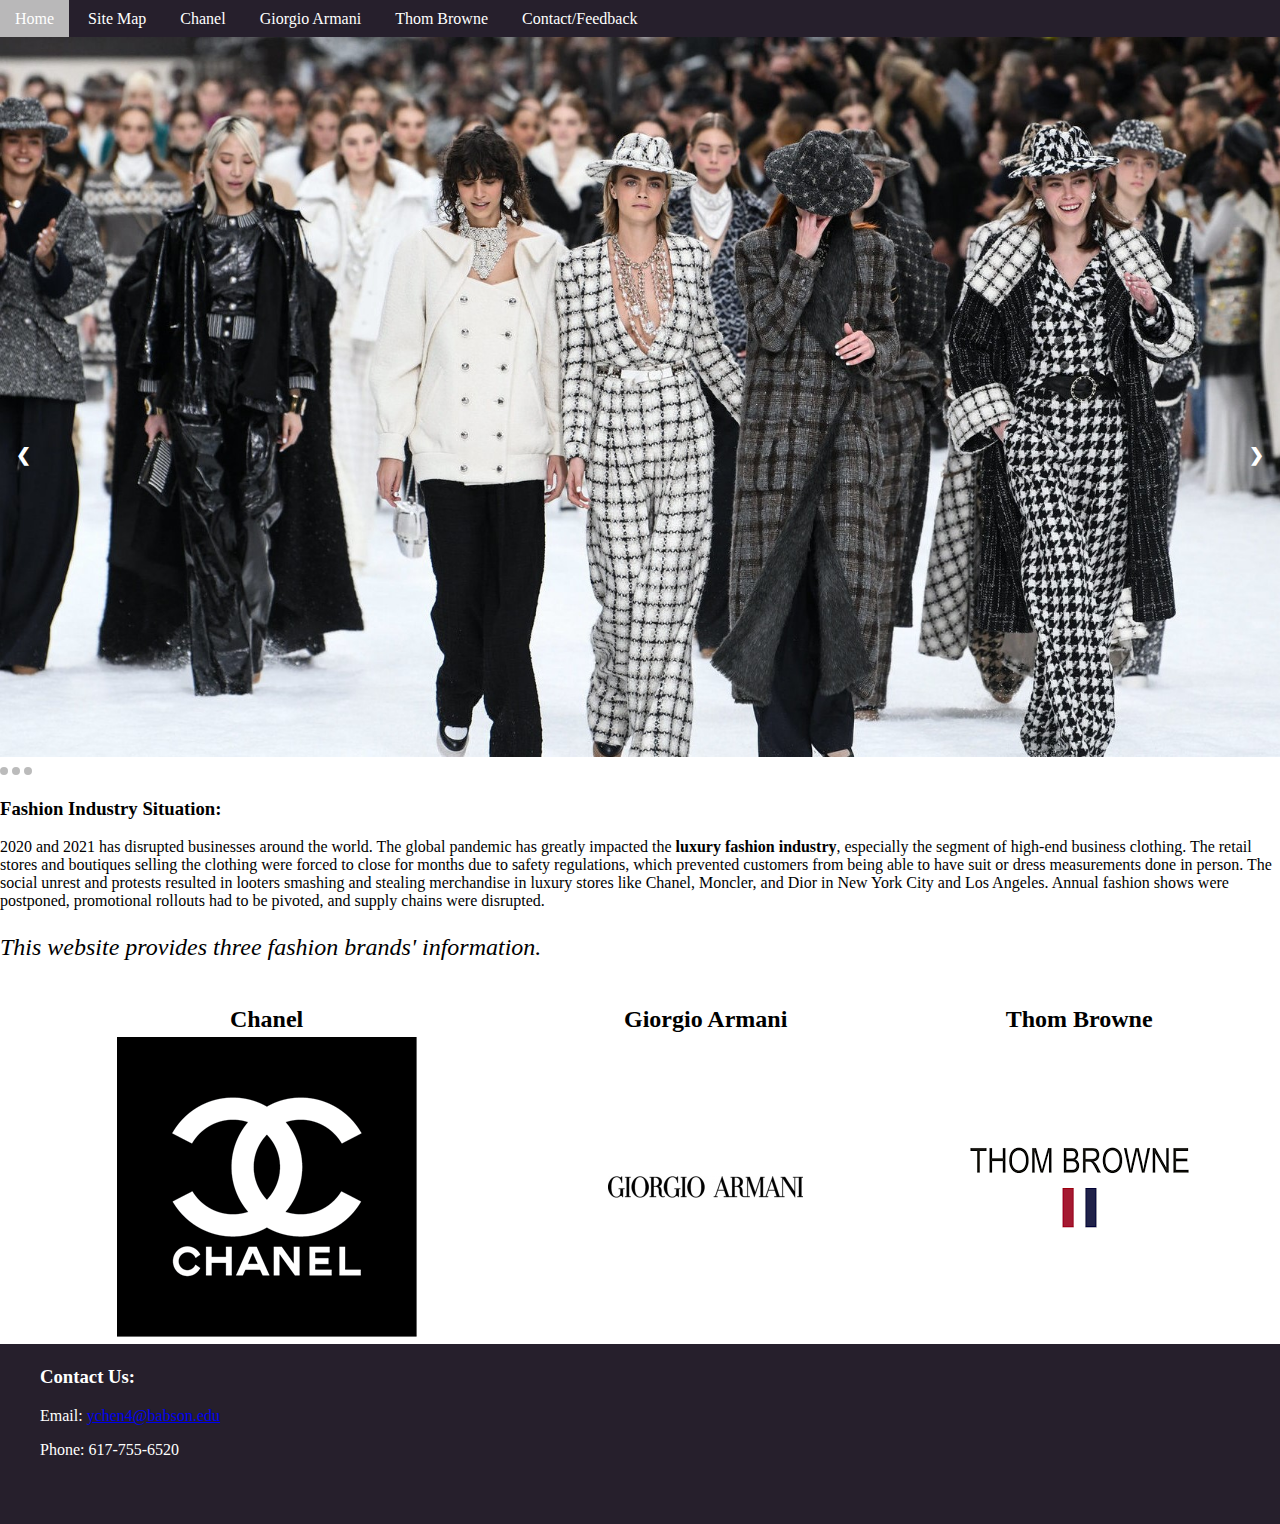
<file: index.html>
<!DOCTYPE html>
<html lang="en">
  <head>
    <meta name="author" content="Yvonne Chen" />
    <meta
      name="description"
      content="This website introduces several fashion brands."
    />
    <meta name="keywords" content="fashion,Chanel,Armani,TB" />
    <meta name="viewport" content="width=device-width, initial-scale=1.0" />
    <link rel="stylesheet" href="style.css" />
    <link rel="icon" href="favicon.ico" type="image/x-icon" />
    <title>Homepage</title>
    <style>
      .slideshow-container {
        max-width: 1000px;
        position: relative;
        margin: auto;
      }

      .mySlides {
        display: none;
      }

      .prev,
      .next {
        cursor: pointer;
        position: absolute;
        top: 50%;
        width: auto;
        margin-top: -22px;
        padding: 16px;
        color: white;
        font-weight: bold;
        font-size: 18px;
        transition: 0.6s ease;
        border-radius: 0 3px 3px 0;
        user-select: none;
      }

      .next {
        right: 0;
        border-radius: 3px 0 0 3px;
      }

      .prev:hover,
      .next:hover {
        background-color: rgba(0, 0, 0, 0.8);
      }

      .dot {
        cursor: pointer;
        height: 8px;
        width: 8px;
        background-color: #bbb;
        border-radius: 50%;
        display: inline-block;
        transition: background-color 1s ease;
      }

      .dot:hover {
        background-color: black;
      }

      .fade {
        -webkit-animation-name: fade;
        -webkit-animation-duration: 1.5s;
        animation-name: fade;
        animation-duration: 1.5s;
      }

      @-webkit-keyframes fade {
        from {
          opacity: 0.4;
        }
        to {
          opacity: 1;
        }
      }

      @keyframes fade {
        from {
          opacity: 0.4;
        }
        to {
          opacity: 1;
        }
      }

      .brands {
        width: 100%;
        font-family: oblique;
      }

      .brands th {
        font-size: 24px;
        
      }

      .brands td {
        text-align: center;
      }

      .container {
        padding: 20px;
      }

      #sig {
        font-style: italic;
        font-size: x-large;
      }
    </style>
  </head>

  <body>
    <nav>
      <ul>
        <li>
          <a href="index.html">Home</a>
        </li>

        <li>
          <a href="sitemap.html">Site Map</a>
        </li>

        <li>
          <a href="chanel.html">Chanel</a>
        </li>

        <li>
          <a href="armani.html">Giorgio Armani</a>
        </li>

        <li>
          <a href="tb.html">Thom Browne</a>
        </li>

        <li>
          <a href="contact.html">Contact/Feedback</a>
        </li>
      </ul>
    </nav>

    <main>
      <div>
        <div class="mySlides fade">
          <img
            src="images/c1.jpg"
            alt="chanel"
            title="chanel"
            style="width: 100%"
          />
        </div>

        <div class="mySlides fade">
          <img
            src="images/a1.jpg"
            alt="armani"
            title="armani"
            style="width: 100%"
          />
        </div>

        <div class="mySlides fade">
          <img
            src="images/b1.jpg"
            alt="thomebrown"
            title="thomebrown"
            style="width: 100%"
          />
        </div>

        <a class="prev" onclick="plusSlides(-1)">&#10094;</a>
        <a class="next" onclick="plusSlides(1)">&#10095;</a>
      </div>

      <div>
        <span class="dot" onclick="currentSlide(1)"></span>
        <span class="dot" onclick="currentSlide(2)"></span>
        <span class="dot" onclick="currentSlide(3)"></span>
      </div>
      <h3>Fashion Industry Situation:</h3>
      <p id="changeE">
        2020 and 2021 has disrupted businesses around the world. The global
        pandemic has greatly impacted the <b>luxury fashion industry</b>,
        especially the segment of high-end business clothing. The retail stores
        and boutiques selling the clothing were forced to close for months due
        to safety regulations, which prevented customers from being able to have
        suit or dress measurements done in person. The social unrest and
        protests resulted in looters smashing and stealing merchandise in luxury
        stores like Chanel, Moncler, and Dior in New York City and Los Angeles.
        Annual fashion shows were postponed, promotional rollouts had to be
        pivoted, and supply chains were disrupted.
      </p>

      <p id="sig">This website provides three fashion brands' information.</p>

      <br />

      <div>
        <table class="brands">
          <tr>
            <th>Chanel</th>
            <th>Giorgio Armani</th>
            <th>Thom Browne</th>
          </tr>

          <tr>
            <td>
              <a href="chanel.html">
                <img
                  id="cc"
                  src="images/chanellogo.png"
                  alt="chanellogo"
                  title="chanel logo"
                />
              </a>
            </td>
            <td>
              <a href="armani.html">
                <img
                  id="aa"
                  src="images/al.png"
                  alt="armanilogo"
                  title="armani logo"
                />
              </a>
            </td>
            <td>
              <a href="tb.html">
                <img
                  id="tt"
                  class="ti"
                  src="images/tblogo.png"
                  alt="tblogo"
                  title="tb logo"
                />
              </a>
            </td>
          </tr>
        </table>
      </div>
    </main>

    <footer>
      <h3>Contact Us:</h3>
      <p>Email: <a href="mailto:ychen4@babson.edu"> ychen4@babson.edu</a></p>
      <p>Phone: 617-755-6520</p>
    </footer>

    <script>
      /*need to change to const and let */
      let slideIndex = 1;
      showSlides(slideIndex);

      function plusSlides(n) {
        showSlides((slideIndex += n));
      }

      function currentSlide(n) {
        showSlides((slideIndex = n));
      }

      function showSlides(n) {
        let i;
        let slides = document.getElementsByClassName("mySlides");
        let dots = document.getElementsByClassName("dot");
        if (n > slides.length) {
          slideIndex = 1;
        }
        if (n < 1) {
          slideIndex = slides.length;
        }
        for (i = 0; i < slides.length; i++) {
          slides[i].style.display = "none";
        }
        for (i = 0; i < dots.length; i++) {
          dots[i].className = dots[i].className.replace(" active", "");
        }
        slides[slideIndex - 1].style.display = "block";
        dots[slideIndex - 1].className += " active";
      }

      function enlargeC() {
        const logoC = document.getElementById("cc");
        let wc = logoC.width;
        wc = wc * 1.2;
        logoC.width = wc;
      }
      document.getElementById("cc").onmouseover = enlargeC;
      function enlargeA() {
        const logoA = document.getElementById("aa");
        let wa = logoA.width;

        wa = wa * 1.2;

        logoA.width = wa;
      }
      document.getElementById("aa").onmouseover = enlargeA;

      function enlargeT() {
        const logoT = document.getElementById("tt");
        let wt = logoT.width;

        wt = wt * 1.2;

        logoT.width = wt;
      }
      document.getElementById("tt").onmouseover = enlargeT;

      function resizeC() {
        const logoC = document.getElementById("cc");
        let wc = logoC.width;
        wc = wc / 1.2;

        logoC.width = wc;
      }
      document.getElementById("cc").onmouseout = resizeC;

      function resizeA() {
        const logoA = document.getElementById("aa");
        let wa = logoA.width;

        wa = wa / 1.2;
        logoA.width = wa;
      }
      document.getElementById("aa").onmouseout = resizeA;

      function resizeT() {
        const logoT = document.getElementById("tt");

        let wt = logoT.width;

        wt = wt / 1.2;

        logoT.width = wt;
      }
      document.getElementById("tt").onmouseout = resizeT;

      
      document.getElementById("changeE").onmouseover = function () {
        document.getElementById("changeE").style.fontSize = "1em";
        document.getElementById("changeE").style.fontFamily = "cursive";
        document.getElementById("changeE").style.backgroundColor="lavenderblush";
     
      }
    </script>
  </body>
</html>
</file>
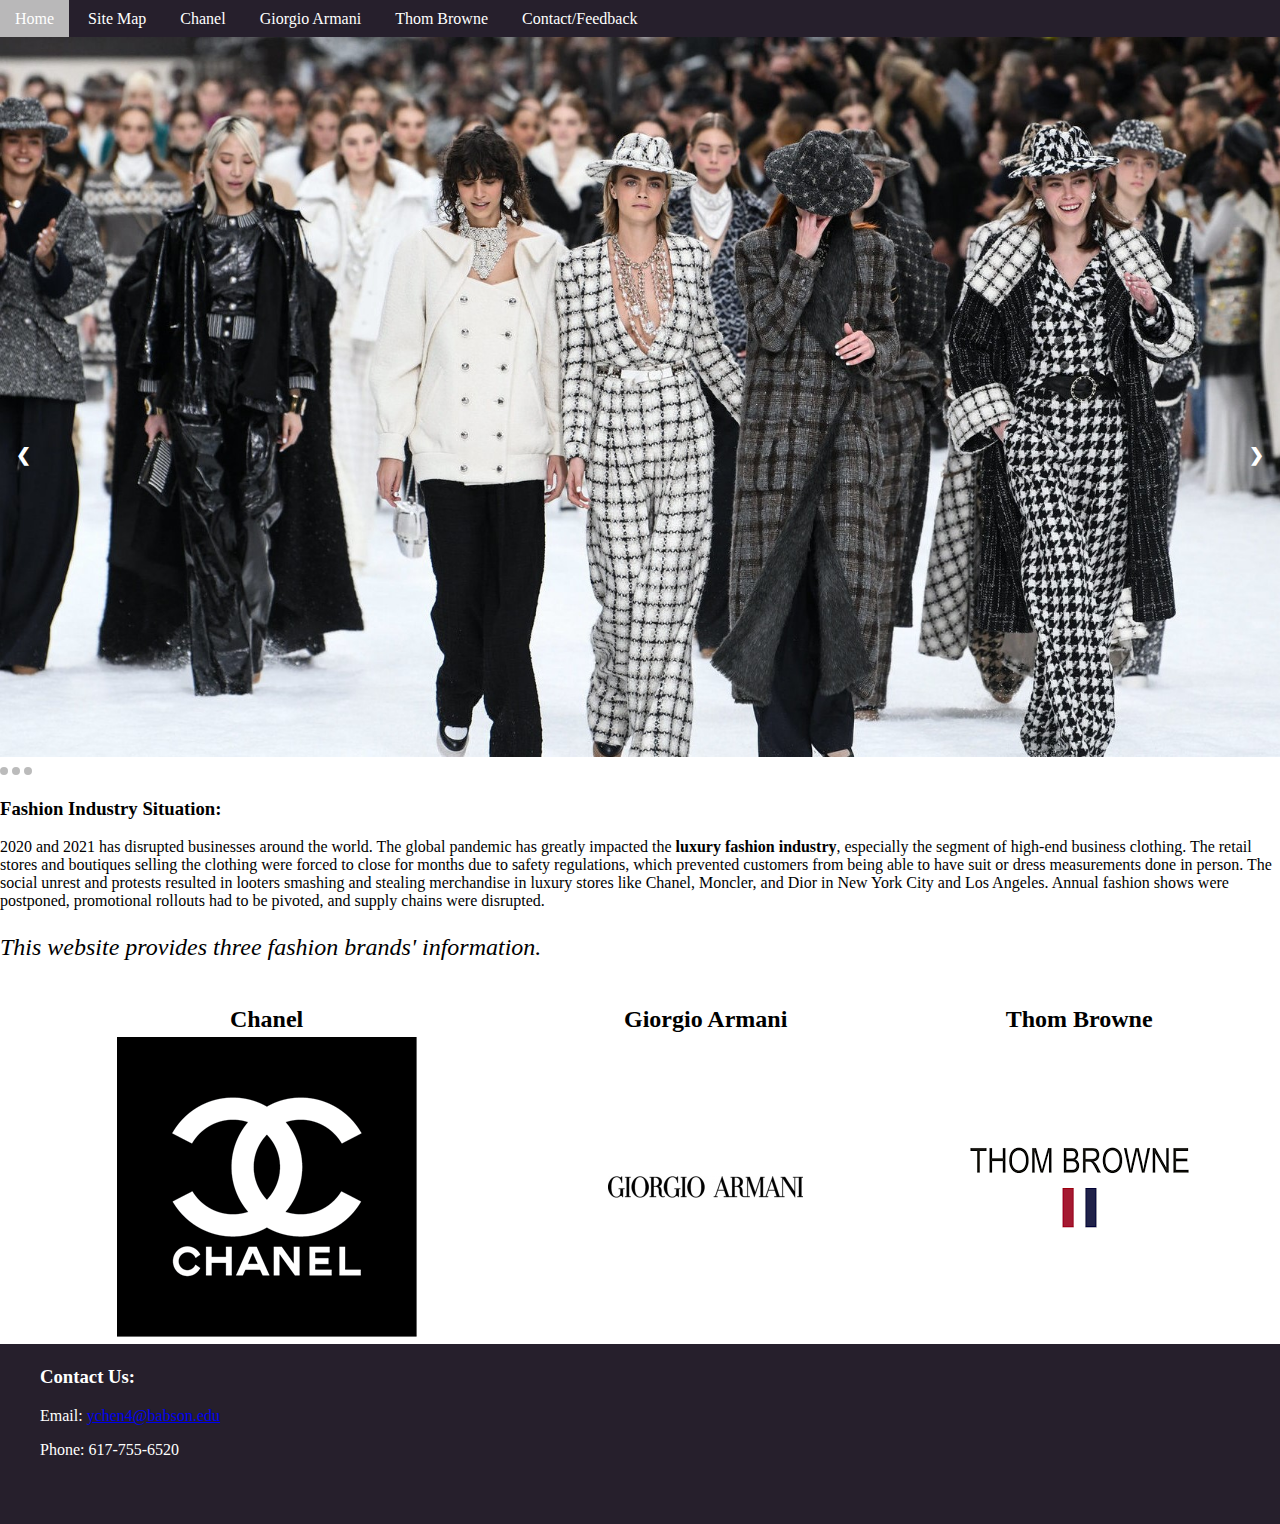
<file: website-design/index.html>
<!DOCTYPE html>
<html lang="en">
  <head>
    <meta name="author" content="Yvonne Chen" />
    <meta
      name="description"
      content="This website introduces several fashion brands."
    />
    <meta name="keywords" content="fashion,Chanel,Armani,TB" />
    <meta name="viewport" content="width=device-width, initial-scale=1.0" />
    <link rel="stylesheet" href="./style/style.css" />
    <link rel="icon" href="favicon.ico" type="image/x-icon">
    <title>Homepage</title>
    <style>
      .slideshow-container {
        max-width: 1000px;
        position: relative;
        margin: auto;
      }

      .mySlides{
        display: none;
      }

      .prev,
      .next {
        cursor: pointer;
        position: absolute;
        top: 50%;
        width: auto;
        margin-top: -22px;
        padding: 16px;
        color: white;
        font-weight: bold;
        font-size: 18px;
        transition: 0.6s ease;
        border-radius: 0 3px 3px 0;
        user-select: none;
      }

      .next {
        right: 0;
        border-radius: 3px 0 0 3px;
      }

      .prev:hover,
      .next:hover {
        background-color: rgba(0, 0, 0, 0.8);
      }

      .dot {
        cursor: pointer;
        height: 8px;
        width: 8px;
        background-color: #bbb;
        border-radius: 50%;
        display: inline-block;
        transition: background-color 1s ease;
      }

      .dot:hover {
        background-color: black;
      }

      .fade {
        -webkit-animation-name: fade;
        -webkit-animation-duration: 1.5s;
        animation-name: fade;
        animation-duration: 1.5s;
      }

      @-webkit-keyframes fade {
        from {
          opacity: 0.4;
        }
        to {
          opacity: 1;
        }
      }

      @keyframes fade {
        from {
          opacity: 0.4;
        }
        to {
          opacity: 1;
        }
      }

      .brands {
        width: 100%;
        font-family: oblique;
      }

      .brands th {
        font-size: 24px;
      }

      .brands td {
        text-align: center;
      }

      .container {
        padding: 20px;
      }

      #sig {
        font-style: italic;
        font-size: x-large;
      }
    </style>
  </head>

  <body>
    <nav>
      <ul>
        <li>
          <a href="index.html">Home</a>
        </li>

        <li>
          <a href="sitemap.html">Site Map</a>
        </li>

        <li>
          <a href="chanel.html">Chanel</a>
        </li>

        <li>
          <a href="armani.html">Giorgio Armani</a>
        </li>

        <li>
          <a href="tb.html">Thom Browne</a>
        </li>

        <li>
          <a href="contact.html">Contact/Feedback</a>
        </li>
      </ul>
    </nav>

    <main>
      <div>
        <div class="mySlides fade">
          <img
            src="images/c1.jpg"
            alt="chanel"
            title="chanel"
            style="width: 100%"
          />
        </div>

        <div class="mySlides fade">
          <img
            src="images/a1.jpg"
            alt="armani"
            title="armani"
            style="width: 100%"
          />
        </div>

        <div class="mySlides fade">
          <img
            src="images/b1.jpg"
            alt="thomebrown"
            title="thomebrown"
            style="width: 100%"
          />
        </div>

        <a class="prev" onclick="plusSlides(-1)">&#10094;</a>
        <a class="next" onclick="plusSlides(1)">&#10095;</a>
      </div>

      <div>
        <span class="dot" onclick="currentSlide(1)"></span>
        <span class="dot" onclick="currentSlide(2)"></span>
        <span class="dot" onclick="currentSlide(3)"></span>
      </div>
      <h3>Fashion Industry Situation:</h3>
      <p>
        2020 and 2021 has disrupted businesses around the world. The global
        pandemic has greatly impacted the <b>luxury fashion industry</b>,
        especially the segment of high-end business clothing. The retail stores
        and boutiques selling the clothing were forced to close for months due
        to safety regulations, which prevented customers from being able to have
        suit or dress measurements done in person. The social unrest and
        protests resulted in looters smashing and stealing merchandise in luxury
        stores like Chanel, Moncler, and Dior in New York City and Los Angeles.
        Annual fashion shows were postponed, promotional rollouts had to be
        pivoted, and supply chains were disrupted.
      </p>

      <p id="sig">This website provides three fashion brands' information.</p>

      <br />

      <div>
        <table class="brands">
          <tr>
            <th>Chanel</th>
            <th>Giorgio Armani</th>
            <th>Thom Browne</th>
          </tr>

          <tr>
            <td>
              <a href="chanel.html">
                <img
                  src="images/chanellogo.png"
                  alt="chanellogo"
                  title="chanel logo"
                />
              </a>
            </td>
            <td>
              <a href="armani.html">
                <img src="images/al.png" alt="armanilogo" title="armani logo" />
              </a>
            </td>
            <td>
              <a href="tb.html">
                <img
                  class="ti"
                  src="images/tblogo.png"
                  alt="tblogo"
                  title="tb logo"
                />
              </a>
            </td>
          </tr>
        </table>
      </div>
    </main>

    <footer>
      <h3>Contact Us:</h3>
      <p>Email: <a href="mailto:ychen4@babson.edu"> ychen4@babson.edu</a></p>
      <p>Phone: 617-755-6520</p>
    </footer>

    <script>
      /*need to change to const and let */
      var slideIndex = 1;
      showSlides(slideIndex);

      function plusSlides(n) {
        showSlides((slideIndex += n));
      }

      function currentSlide(n) {
        showSlides((slideIndex = n));
      }

      function showSlides(n) {
        var i;
        var slides = document.getElementsByClassName("mySlides");
        var dots = document.getElementsByClassName("dot");
        if (n > slides.length) {
          slideIndex = 1;
        }
        if (n < 1) {
          slideIndex = slides.length;
        }
        for (i = 0; i < slides.length; i++) {
          slides[i].style.display = "none";
        }
        for (i = 0; i < dots.length; i++) {
          dots[i].className = dots[i].className.replace(" active", "");
        }
        slides[slideIndex - 1].style.display = "block";
        dots[slideIndex - 1].className += " active";
      }
    </script>
  </body>
</html>
</file>
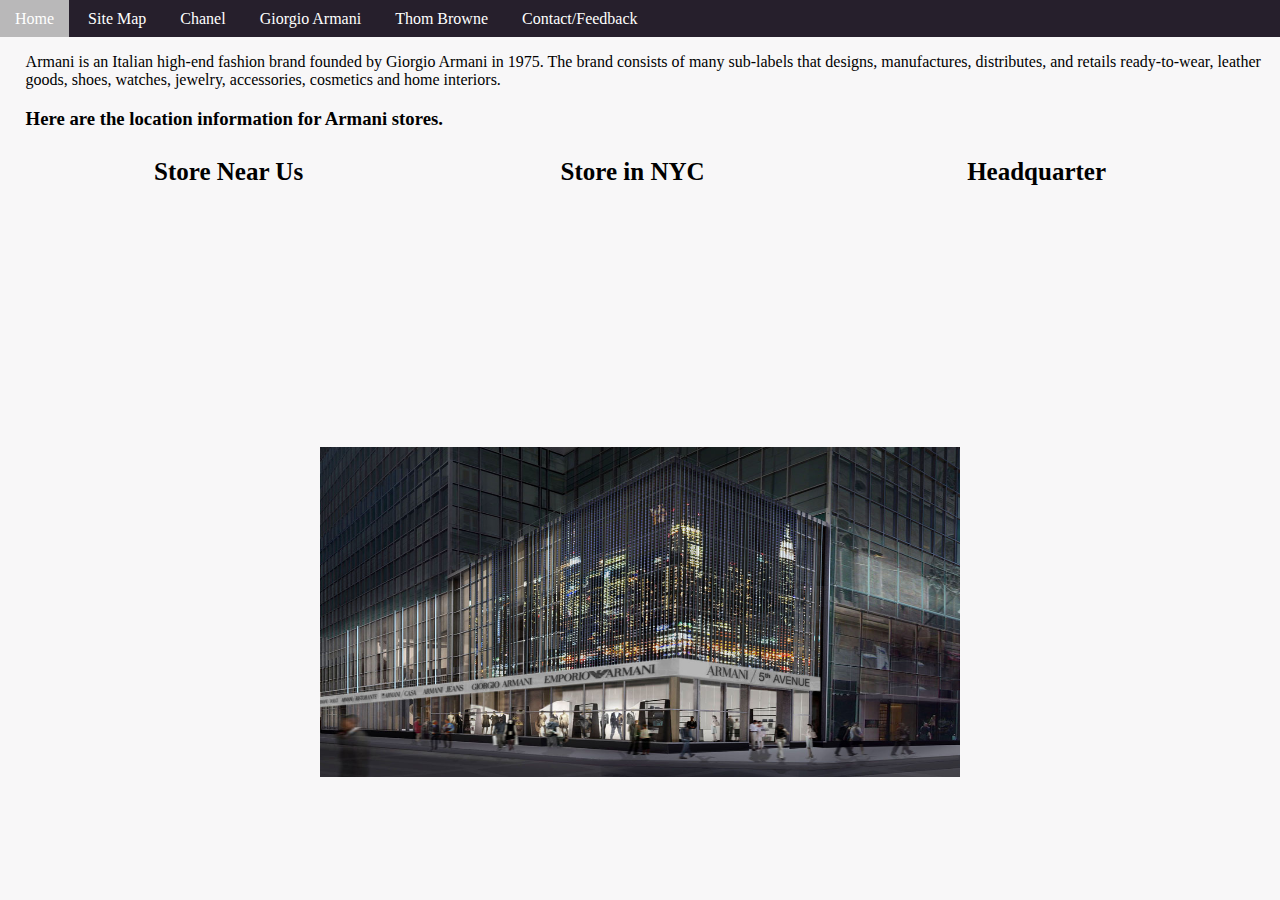
<file: armani.html>
<!DOCTYPE html>
<html lang="en">
  <head>
    <meta charset="UTF-8" />
    <meta http-equiv="X-UA-Compatible" content="IE=edge" />
    <meta name="viewport" content="width=device-width, initial-scale=1.0" />
    <meta name="author" content="Yvonne Chen" />
    <meta name="description" content="This website introduces Armani." />
    <meta name="keywords" content="Armani" />
    <link rel="stylesheet" href="style.css" />

    <title>Armani</title>
    <link rel="icon" href="favicon.ico" type="image/x-icon" />

    <style>
      body {
        background-color: rgb(248, 247, 248);
      }

      iframe {
        padding: 5px;
      }

      table {
        margin-top: 2%;
        margin-left: 2%;
      }

      th {
        font-family: cursive;
        font-size: 25px;
      }
      p,
      h3 {
        margin-left: 2%;
      }
      img {
        display: block;
        margin-left: auto;
        margin-right: auto;
        width: 50%;
      }
    </style>
  </head>
  <body>
    <nav>
      <ul>
        <li>
          <a class="active" href="index.html">Home</a>
        </li>

        <li>
          <a href="sitemap.html">Site Map</a>
        </li>

        <li>
          <a href="chanel.html">Chanel</a>
        </li>

        <li>
          <a href="armani.html">Giorgio Armani</a>
        </li>

        <li>
          <a href="tb.html">Thom Browne</a>
        </li>

        <li>
          <a href="contact.html">Contact/Feedback</a>
        </li>
      </ul>
    </nav>
    <p>
      Armani is an Italian high-end fashion brand founded by Giorgio Armani in
      1975. The brand consists of many sub-labels that designs, manufactures,
      distributes, and retails ready-to-wear, leather goods, shoes, watches,
      jewelry, accessories, cosmetics and home interiors.
    </p>
    <h3>Here are the <b>location</b> information for Armani stores.</h3>

    <table>
      <tr>
        <th>Store Near Us</th>
        <th>Store in NYC</th>
        <th>Headquarter</th>
      </tr>

      <tr>
        <td>
          <div>
            <iframe
              src="https://www.google.com/maps/embed?pb=!1m18!1m12!1m3!1d188853.02906323623!2d-71.40685957313048!3d42.303523022437915!2m3!1f0!2f0!3f0!3m2!1i1024!2i768!4f13.1!3m3!1m2!1s0x89e37a74d8b555af%3A0x4134a804eff2396d!2sGiorgio%20Armani%20Boston!5e0!3m2!1sen!2sus!4v1635969877426!5m2!1sen!2sus"
              width="400"
              height="250"
              style="border: 0"
              allowfullscreen=""
            ></iframe>
          </div>
        </td>

        <td>
          <div>
            <iframe
              src="https://www.google.com/maps/embed?pb=!1m18!1m12!1m3!1d6043.935948014482!2d-73.97618957326118!3d40.762729117305334!2m3!1f0!2f0!3f0!3m2!1i1024!2i768!4f13.1!3m3!1m2!1s0x89c258ee7e59940f%3A0xf852137b2a237432!2sGIORGIO%20ARMANI%20New%20York%20Madison%20Store!5e0!3m2!1sen!2sus!4v1635972479566!5m2!1sen!2sus"
              width="400"
              height="250"
              style="border: 0"
              allowfullscreen=""
             
            ></iframe>
          </div>
        </td>
        <td>
          <div>
            <iframe
              src="https://www.google.com/maps/embed?pb=!1m18!1m12!1m3!1d22387.303625664736!2d9.16440866893929!3d45.461484662442246!2m3!1f0!2f0!3f0!3m2!1i1024!2i768!4f13.1!3m3!1m2!1s0x4786c6b00707a345%3A0xba67cb9044bad441!2sGIORGIO%20ARMANI%20Milan%20Sant&#39;Andrea%20Store!5e0!3m2!1sen!2sus!4v1635972549436!5m2!1sen!2sus"
              width="400"
              height="250"
              style="border: 0"
              allowfullscreen=""
              
            ></iframe>
          </div>
        </td>
      </tr>
    </table>
    <div>
      <img
        src="images/aoutside.jpg"
        alt="armanistore"
        title="Armani's Store"
        width="350"
        height="330"
        id="store"
        onmouseover="imageI()"
        onmouseout="imageO()"
      />
    </div>
    <script>
      function imageO() {
        const storeO = document.getElementById("store");
        storeO.src = "images/aoutside.jpg";
      }
      function imageI() {
        const storeI = document.getElementById("store");
        storeI.src = "images/ainside.jpg";
      }

      document
        .getElementById("store")
        .addEventListener("mouseover", function () {
          imageI();
        });
      document
        .getElementById("store")
        .addEventListener("mouseout", function () {
          imageO();
        });
    </script>
  </body>
</html>
</file>
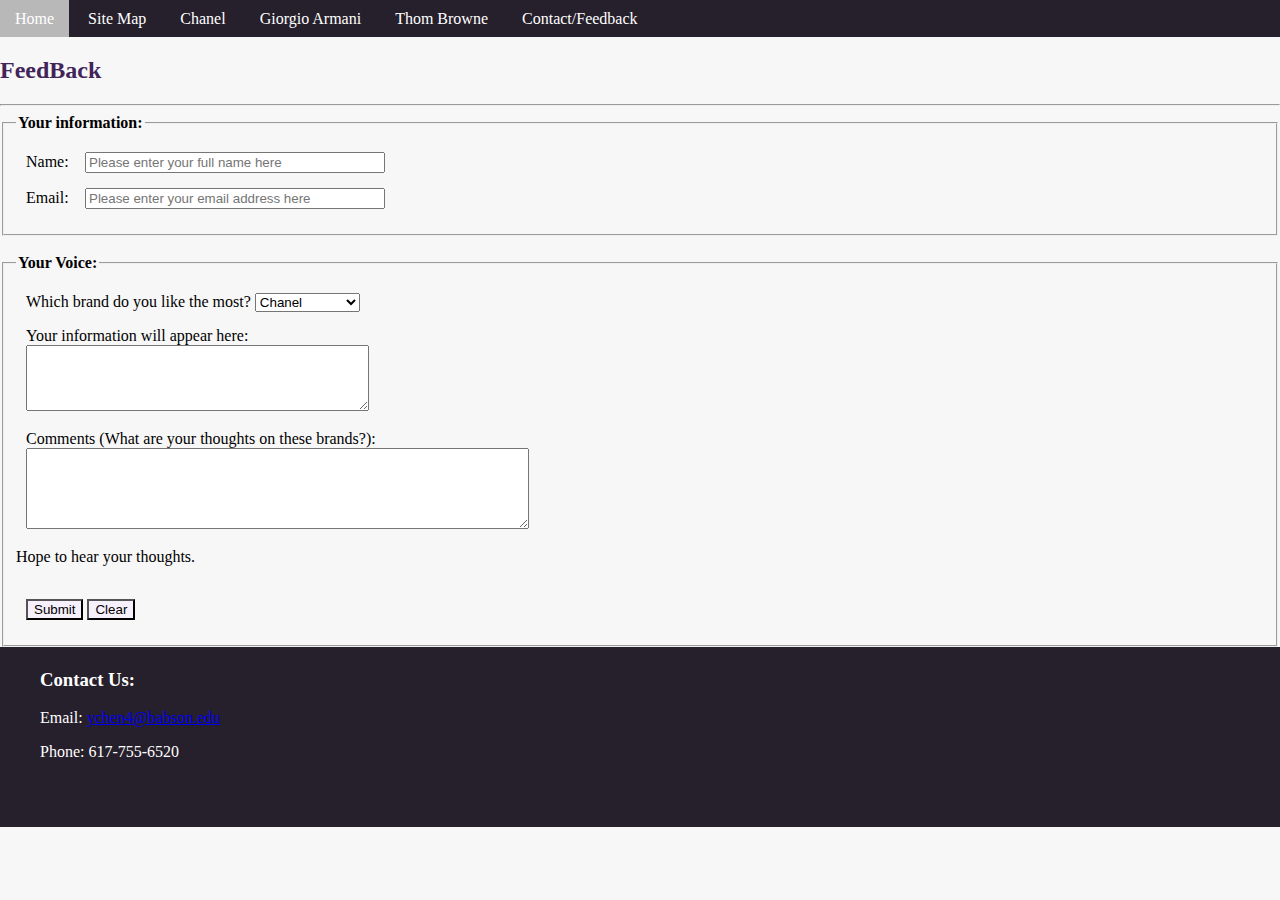
<file: contact.html>
<!DOCTYPE html>
<html lang="en">
  <head>
    <meta charset="UTF-8" />
    <meta http-equiv="X-UA-Compatible" content="IE=edge" />
    <meta name="author" content="Yvonne Chen" />
    <meta name="description" content="gets contact info." />
    <meta name="keywords" content="contact" />
    <meta name="viewport" content="width=device-width, initial-scale=1.0" />
    <link rel="stylesheet" href="style.css" />
    <title>Contact</title>
    <link rel="icon" href="favicon.ico" type="image/x-icon" />
    <style>
      body {
        background-color: rgb(248, 247, 248);
      }

      h2 {
        color: rgb(65, 36, 88);
        font-family: cursive;
      }
      .input {
        margin: 15px 10px;
        width: 100%;
      }

      .fix-width-label {
        display: inline-block;
        width: 55px;
      }

      .input input[type="text"] {
        width: 300px;
      }

      button {
        background-color: rgb(246, 239, 252);
      }
    </style>
  </head>
  <body>
    <nav>
      <ul>
        <li>
          <a class="act" href="index.html">Home</a>
        </li>

        <li>
          <a href="sitemap.html">Site Map</a>
        </li>

        <li>
          <a href="chanel.html">Chanel</a>
        </li>

        <li>
          <a href="armani.html">Giorgio Armani</a>
        </li>

        <li>
          <a href="tb.html">Thom Browne</a>
        </li>

        <li>
          <a href="contact.html">Contact/Feedback</a>
        </li>
      </ul>
    </nav>

    <main>
      <div>
        <h2>FeedBack</h2>
        <hr />
        <form>
          <fieldset>
            <legend><b>Your information:</b></legend>

            <div class="input">
              <label class="fix-width-label" for="name">Name:</label>
              <input
                id="name"
                name="name"
                type="text"
                placeholder="Please enter your full name here"
              />
            </div>

            <div class="input">
              <label class="fix-width-label" for="email">Email:</label>
              <input
                id="email"
                type="text"
                name="email"
                placeholder="Please enter your email address here"
              />
            </div>
          </fieldset>
          <br />

          <fieldset>
            <legend><b>Your Voice:</b></legend>
            <div class="input">
              <label for="type">Which brand do you like the most?</label>
              <select name="brands" id="hov">
                <option value="Chanel">Chanel</option>
                <option value="Armani">Armani</option>
                <option value="Thom Browne">Thom Browne</option>
                <option value="Others">Others</option>
              </select>
            </div>
            <div class="input">
              <label
                >Your information will appear here: <br />
                <textarea cols="40" name="result" rows="4" readonly></textarea>
              </label>
            </div>

            <div class="input">
              <label for="comment"
                >Comments (What are your thoughts on these brands?):</label
              >
              <br />
              <textarea name="text" id="comment" cols="60" rows="5"></textarea>
            </div>
            <div>Hope to hear your thoughts.</div>
            <br />

            <div class="input">
              <button id="submit" type="submit">Submit</button>
              <button type="reset">Clear</button>
            </div>
        

          </fieldset>
        </form>
      </div>
    </main>
    <footer>
      <h3>Contact Us:</h3>
      <p>Email: <a href="mailto:ychen4@babson.edu"> ychen4@babson.edu</a></p>
      <p>Phone: 617-755-6520</p>
    </footer>
    <script>
      function display() {
        const myForm = document.querySelector("form");
        const fullName = myForm["name"].value;
        const fullMail = myForm["email"].value;
        const favBrand = myForm.brands.value;

        if (fullName.length === 0 || fullMail.length === 0) {
          alert("You did not finish the form yet");
        } else {
          let message = "Name:" + fullName + "\nFavorite Brand:" + favBrand;

          myForm.result.value = message;
        }
      }

      document.getElementById("submit").onclick = function () {
        display();
      };
    </script>
  </body>
</html>
</file>
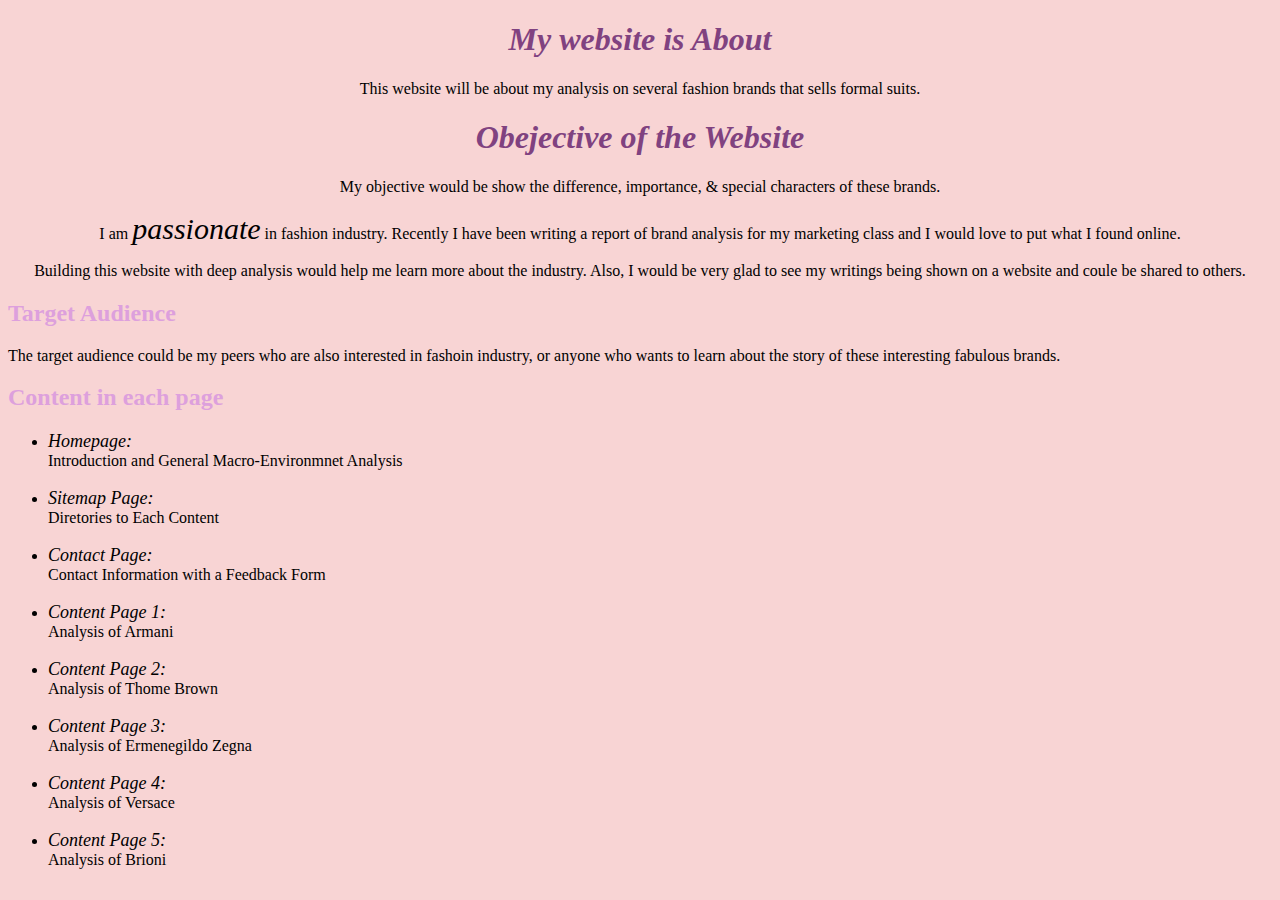
<file: project.html>
<!DOCTYPE html>
<html lang="en">
  <head>
    <meta charset="UTF-8" />
    <meta http-equiv="X-UA-Compatible" content="IE=edge" />
    <meta name="viewport" content="width=device-width, initial-scale=1.0" />
    <title>Document</title>
    <style>
      body {
        background-color: rgb(248, 212, 212);
      }

      h1 {
        font-style: italic;
        color: rgb(128, 66, 128);
      }

      h2 {
        font-family: cursive;
        color: plum;
      }

      .larger {
        font-size: 30px;
        font-style: oblique;
      }

      .page {
        font-size: 18px;
        font-style: oblique;
      }
      .center {
        text-align: center;
      }
    </style>
  </head>
  <body>
    <div class="center">
      <h1>My website is About</h1>
      <p>
        This website will be about my analysis on several fashion brands that
        sells formal suits.
      </p>
      <h1>Obejective of the Website</h1>
      <p>
        My objective would be show the difference, importance, &amp; special
        characters of these brands.
      </p>

      <p>
        I am <span class="larger">passionate</span> in fashion industry.
        Recently I have been writing a report of brand analysis for my marketing
        class and I would love to put what I found online.
      </p>
      <p>
        Building this website with deep analysis would help me learn more about
        the industry. Also, I would be very glad to see my writings being shown
        on a website and coule be shared to others.
      </p>
    </div>
    <h2>Target Audience</h2>
    <p>
      The target audience could be my peers who are also interested in fashoin
      industry, or anyone who wants to learn about the story of these
      interesting fabulous brands.
    </p>
    <h2>Content in each page</h2>
    <ul>
      <li>
        <span class="page">Homepage: </span>
        <br />
        Introduction and General Macro-Environmnet Analysis
      </li>
      <br />
      <li>
        <span class="page">Sitemap Page: </span>
        <br />
        Diretories to Each Content
      </li>
      <br />
      <li>
        <span class="page">Contact Page: </span>
        <br />
        Contact Information with a Feedback Form
      </li>
      <br />
      <li>
        <span class="page">Content Page 1: </span>
        <br />
        Analysis of Armani
      </li>
      <br />
      <li>
        <span class="page">Content Page 2:</span>
        <br />
        Analysis of Thome Brown
      </li>
      <br />
      <li>
        <span class="page">Content Page 3: </span>
        <br />
        Analysis of Ermenegildo Zegna
      </li>
      <br />
      <li>
        <span class="page">Content Page 4: </span>
        <br />
        Analysis of Versace
      </li>
      <br />
      <li>
        <span class="page">Content Page 5: </span>
        <br />
        Analysis of Brioni
      </li>
    </ul>
</file>
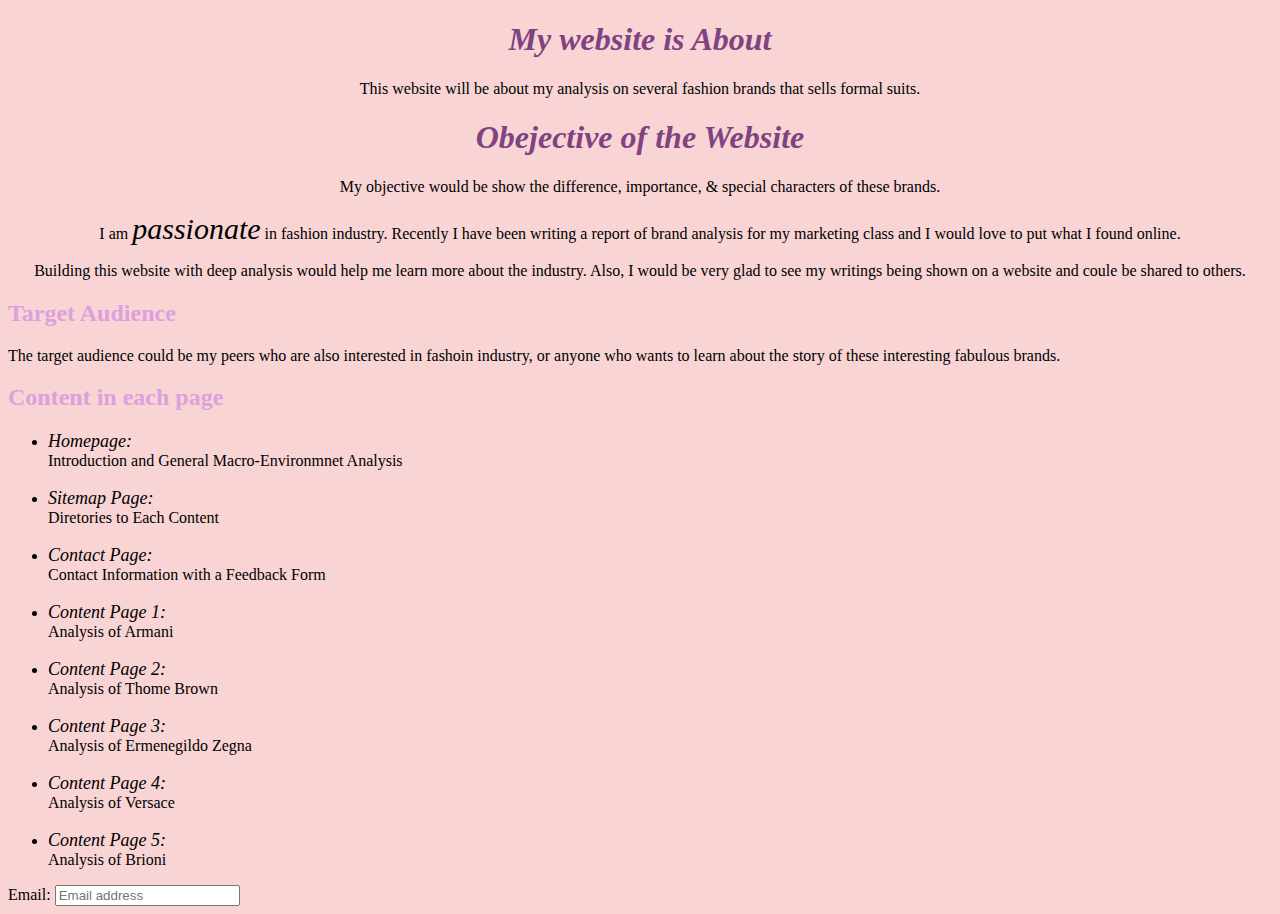
<file: proposal.html>
<!DOCTYPE html>
<html lang="en">
  <head>
    <meta charset="UTF-8" />
    <meta http-equiv="X-UA-Compatible" content="IE=edge" />
    <meta name="viewport" content="width=device-width, initial-scale=1.0" />
    <title>Document</title>
    <style>
      body {
        background-color: rgb(248, 212, 212);
      }

      h1 {
        font-style: italic;
        color: rgb(128, 66, 128);
      }

      h2 {
        font-family: cursive;
        color: plum;
      }

      .larger {
        font-size: 30px;
        font-style: oblique;
      }

      .page {
        font-size: 18px;
        font-style: oblique;
      }
      .center {
        text-align: center;
      }
    </style>
  </head>
  <body>
    <div class="center">
      <h1>My website is About</h1>
      <p>
        This website will be about my analysis on several fashion brands that
        sells formal suits.
      </p>
      <h1>Obejective of the Website</h1>
      <p>
        My objective would be show the difference, importance, &amp; special
        characters of these brands.
      </p>

      <p>
        I am <span class="larger">passionate</span> in fashion industry.
        Recently I have been writing a report of brand analysis for my marketing
        class and I would love to put what I found online.
      </p>
      <p>
        Building this website with deep analysis would help me learn more about
        the industry. Also, I would be very glad to see my writings being shown
        on a website and coule be shared to others.
      </p>
    </div>
    <h2>Target Audience</h2>
    <p>
      The target audience could be my peers who are also interested in fashoin
      industry, or anyone who wants to learn about the story of these
      interesting fabulous brands.
    </p>
    <h2>Content in each page</h2>
    <ul>
      <li>
        <span class="page">Homepage: </span>
        <br />
        Introduction and General Macro-Environmnet Analysis
      </li>
      <br />
      <li>
        <span class="page">Sitemap Page: </span>
        <br />
        Diretories to Each Content
      </li>
      <br />
      <li>
        <span class="page">Contact Page: </span>
        <br />
        Contact Information with a Feedback Form
      </li>
      <br />
      <li>
        <span class="page">Content Page 1: </span>
        <br />
        Analysis of Armani
      </li>
      <br />
      <li>
        <span class="page">Content Page 2:</span>
        <br />
        Analysis of Thome Brown
      </li>
      <br />
      <li>
        <span class="page">Content Page 3: </span>
        <br />
        Analysis of Ermenegildo Zegna
      </li>
      <br />
      <li>
        <span class="page">Content Page 4: </span>
        <br />
        Analysis of Versace
      </li>
      <br />
      <li>
        <span class="page">Content Page 5: </span>
        <br />
        Analysis of Brioni
      </li>
    </ul>

    <div>
      <label for="mail">Email:</label>
      <input
        type="email"
        name="email"
        id="mail"
        placeholder="Email address"
      />
    </div>
</file>
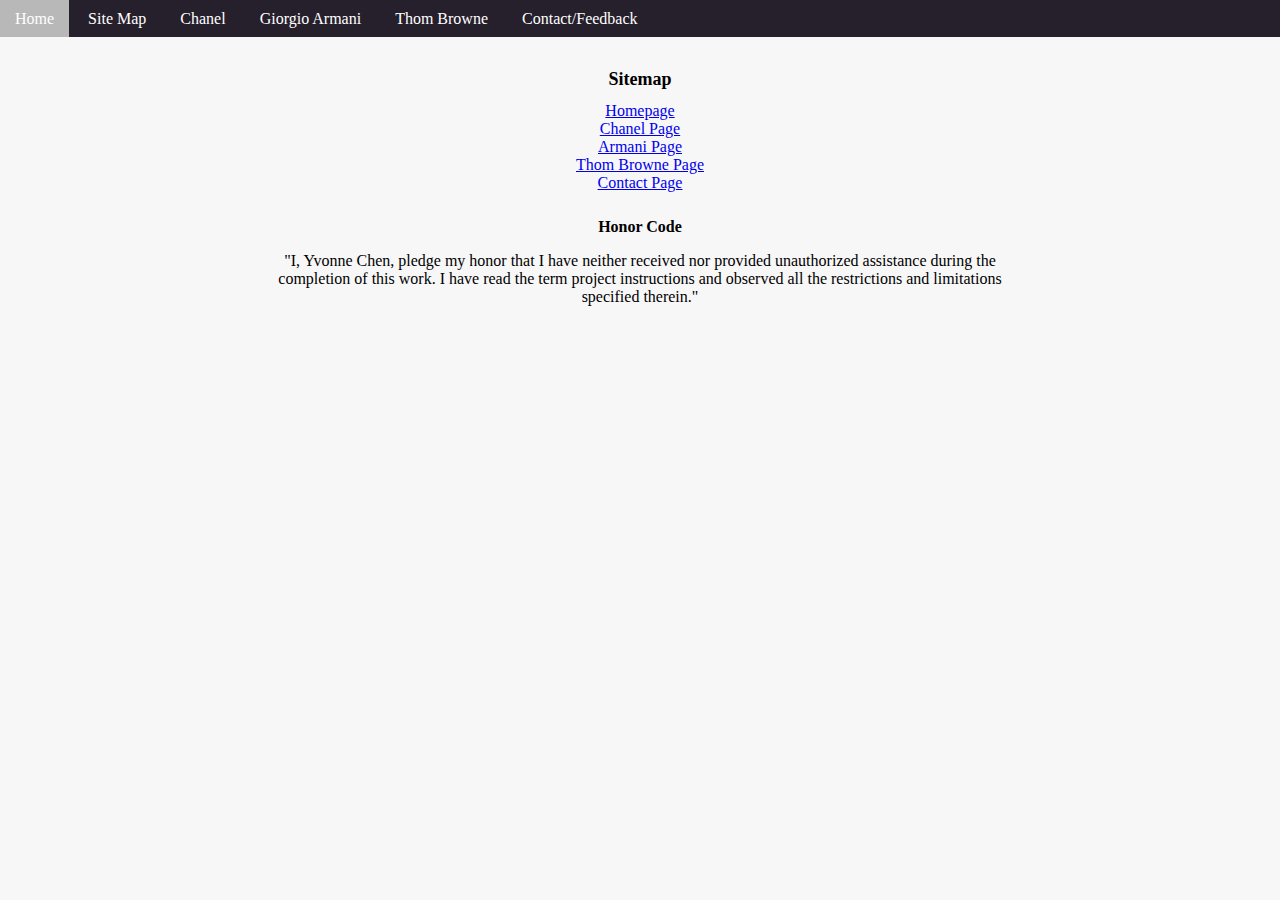
<file: sitemap.html>
<!DOCTYPE html>
<html lang="en">
  <head>
    <meta charset="UTF-8" />
    <meta http-equiv="X-UA-Compatible" content="IE=edge" />
    <meta name="author" content="Yvonne Chen" />
    <meta name="description" content="This website gives content intro."/>
    <meta name="keywords" content="site" />
    <meta name="viewport" content="width=device-width, initial-scale=1.0" />
    <link rel="stylesheet" href="style.css" />
    <title>Sitemap</title>
    <link rel="icon" href="favicon.ico" type="image/x-icon">
    <style>
      body {
        background-color: rgb(248, 247, 248);
      }
      h1 {
        text-align: center;
        padding-top: 20px;
      }

      h3 {
        padding-top: 10px;
      }

      p {
        text-align: center;
      }

      ul.ll {
        list-style-type: none;

        padding: 0;

        margin: 0;
      }

      .sitemap li a {
        text-decoration: none;
      }

      #center {
        text-align: center;
      }

      #honorcode {
        margin-left: 20%;
        margin-right: 20%;
      }

      .site {
        font-size: 18px;
      }

      h3 {
        font-size: 16px;
      }
    </style>
  </head>
  <body>
    <nav>
      <ul>
        <li>
          <a class="active" href="index.html">Home</a>
        </li>

        <li>
          <a href="sitemap.html">Site Map</a>
        </li>

        <li>
          <a href="chanel.html">Chanel</a>
        </li>

        <li>
          <a href="armani.html">Giorgio Armani</a>
        </li>

        <li>
          <a href="tb.html">Thom Browne</a>
        </li>

        <li>
          <a href="contact.html">Contact/Feedback</a>
        </li>
      </ul>
    </nav>

    <div id="center">
      <h1 class="site">Sitemap</h1>

      <ul class="ll">
        <li><a class="sitemap" href="index.html">Homepage</a></li>
        <li><a class="sitemap" href="chanel.html">Chanel Page</a></li>
        <li><a class="sitemap" href="armani.html">Armani Page</a></li>
        <li><a class="sitemap" href="tb.html">Thom Browne Page</a></li>
        <li><a class="sitemap" href="contact.html">Contact Page</a></li>
      </ul>

      <h3>Honor Code</h3>
      <p id="honorcode">
        "I, Yvonne Chen, pledge my honor that I have neither received nor
        provided unauthorized assistance during the completion of this work. I
        have read the term project instructions and observed all the
        restrictions and limitations specified therein."
      </p>
    </div>
  </body>
</html>
</file>
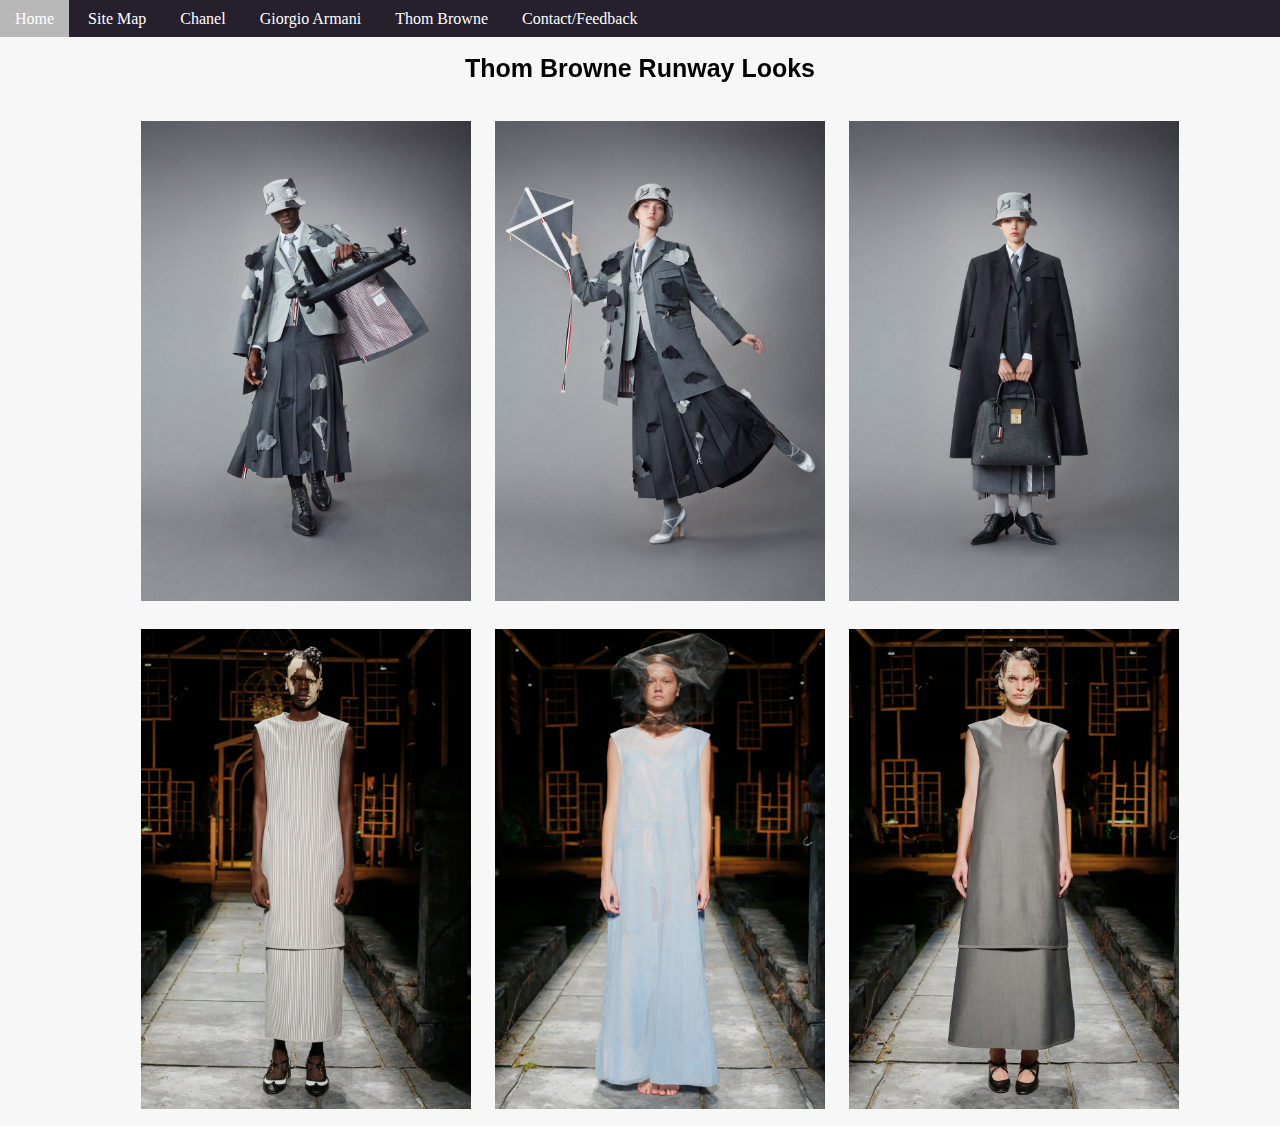
<file: tb.html>
<!DOCTYPE html>
<html lang="en">
  <head>
    <meta charset="UTF-8" />
    <meta http-equiv="X-UA-Compatible" content="IE=edge" />
    <meta name="author" content="Yvonne Chen" />
    <meta name="description" content="This website introduces Thom Browne." />
    <meta name="keywords" content="Thom Browne,fashion" />
    <meta name="viewport" content="width=device-width, initial-scale=1.0" />
    <link rel="stylesheet" href="style.css" />
    <title>Thmo Browne</title>
    <link rel="icon" href="favicon.ico" type="image/x-icon" />
    <style>
      body {
        background-color: rgb(248, 247, 248);
      }

      img {
        height: 500px;
        padding: 10px 10px;
      }

      table {
        margin-left: 10%;
        margin-top: 2%;
      }

      h3 {
        padding-top: 10px;
      }

      table {
        margin-left: 10%;
        margin-top: 2%;
      }

      .cap {
        font-size: 25px;
        text-align: center;
        font-family: "Lucida Sans", "Lucida Sans Regular", "Lucida Grande",
          "Lucida Sans Unicode", Geneva, Verdana, sans-serif;
        position: sticky;
        top:0;
      }
    </style>
  </head>
  <body>
    <nav>
      <ul>
        <li>
          <a class="active" href="index.html">Home</a>
        </li>

        <li>
          <a href="sitemap.html">Site Map</a>
        </li>

        <li>
          <a href="chanel.html">Chanel</a>
        </li>

        <li>
          <a href="armani.html">Giorgio Armani</a>
        </li>

        <li>
          <a href="tb.html">Thom Browne</a>
        </li>

        <li>
          <a href="contact.html">Contact/Feedback</a>
        </li>
      </ul>
    </nav>

    <h1 id="caption" class="cap">Thom Browne Runway Looks</h1>
    <table>
      <tr>
        <td>
          <img
            id="lk1"
            src="images/tba.jpg"
            alt="Look1"
            title="Look1"
            width="350"
            height="700"
          />
        </td>
        <td>
          <img
            id="lk2"
            src="images/tbb.jpg"
            alt="Look2"
            title="Look2"
            width="350"
            height="700"
          />
        </td>
        <td>
          <img
            id="lk3"
            src="images/tbc.jpg"
            alt="Look3"
            title="Look3"
            width="350"
            height="700"
          />
        </td>
      </tr>
      <tr>
        <td>
          <img
            id="lk4"
            src="images/tbm.jpg"
            alt="Look4"
            title="Look4"
            width="350"
            height="700"
          />
        </td>
        <td>
          <img
            id="lk5"
            src="images/tbd.jpg"
            alt="Look5"
            title="Look5"
            width="350"
            height="700"
          />
        </td>
        <td>
          <img
            id="lk6"
            src="images/tbe.jpg"
            alt="Look6"
            title="Look6"
            width="350"
            height="700"
          />
        </td>
      </tr>
    </table>
    <script>
      function change1() {
        document.getElementById("caption").innerText = "Look 1";
      }
      function back1() {
        document.getElementById("caption").innerText =
          "Thom Browne Runway Looks";
      }

      document.getElementById("lk1").addEventListener("mouseover", function () {
        change1();
      });
      document.getElementById("lk1").addEventListener("mouseout", function () {
        back1();
      });
      function change2() {
        document.getElementById("caption").innerText = "Look 2";
      }
      function back2() {
        document.getElementById("caption").innerText =
          "Thom Browne Runway Looks";
      }

      document.getElementById("lk2").addEventListener("mouseover", function () {
        change2();
      });
      document.getElementById("lk2").addEventListener("mouseout", function () {
        back2();
      });
      function change3() {
        document.getElementById("caption").innerText = "Look 3";
      }
      function back3() {
        document.getElementById("caption").innerText =
          "Thom Browne Runway Looks";
      }

      document.getElementById("lk3").addEventListener("mouseover", function () {
        change3();
      });
      document.getElementById("lk3").addEventListener("mouseout", function () {
        back3();
      });

      function change4() {
        document.getElementById("caption").innerText = "Look 4";
      }
      function back4() {
        document.getElementById("caption").innerText =
          "Thom Browne Runway Looks";
      }

      document.getElementById("lk4").addEventListener("mouseover", function () {
        change4();
      });
      document.getElementById("lk4").addEventListener("mouseout", function () {
        back4();
      });

      function change5() {
        document.getElementById("caption").innerText = "Look 5";
      }
      function back5() {
        document.getElementById("caption").innerText =
          "Thom Browne Runway Looks";
      }

      document.getElementById("lk5").addEventListener("mouseover", function () {
        change5();
      });
      document.getElementById("lk5").addEventListener("mouseout", function () {
        back5();
      });
      function change6() {
        document.getElementById("caption").innerText = "Look 6";
      }
      function back6() {
        document.getElementById("caption").innerText =
          "Thom Browne Runway Looks";
      }

      document.getElementById("lk6").addEventListener("mouseover", function () {
        change6();
      });
      document.getElementById("lk6").addEventListener("mouseout", function () {
        back6();
      });
    </script>
  </body>
</html>
</file>
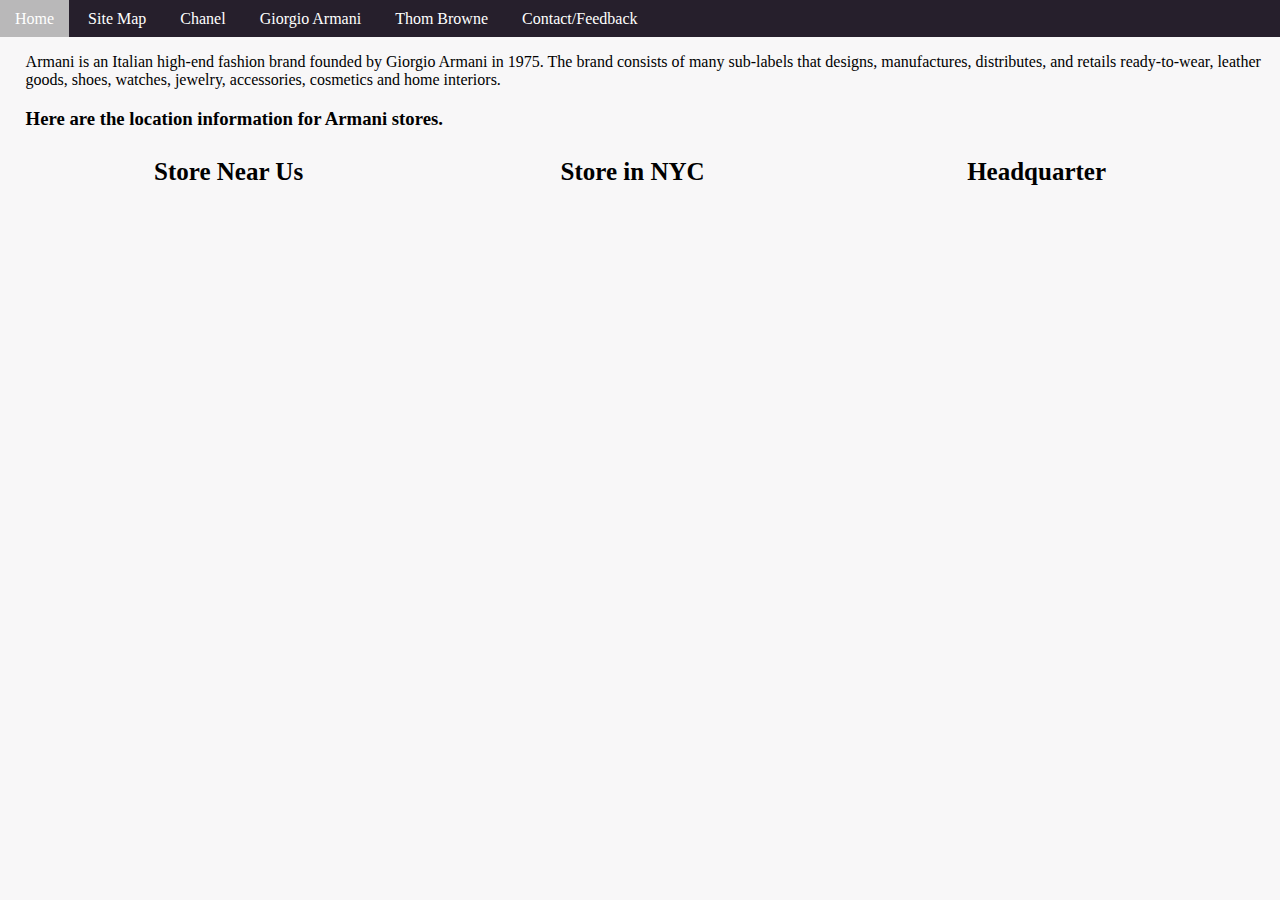
<file: website-design/armani.html>
<!DOCTYPE html>
<html lang="en">
  <head>
    <meta charset="UTF-8" />
    <meta http-equiv="X-UA-Compatible" content="IE=edge" />
    <meta name="viewport" content="width=device-width, initial-scale=1.0" />
    <meta name="author" content="Yvonne Chen" />
    <meta name="description" content="This website introduces Armani." />
    <meta name="keywords" content="Armani" />
    <link rel="stylesheet" href="./style/style.css" />
    <title>Armani</title>
    <link rel="icon" href="favicon.ico" type="image/x-icon" />

    <style>
      body {
        background-color: rgb(248, 247, 248);
      }

      iframe {
        padding: 5px;
      }

      table {
        margin-top: 2%;
        margin-left: 2%;
      }

      th {
        font-family: cursive;
        font-size: 25px;
      }
      p,
      h3 {
        margin-left: 2%;
      }
    </style>
  </head>
  <body>
    <nav>
      <ul>
        <li>
          <a class="active" href="index.html">Home</a>
        </li>

        <li>
          <a href="sitemap.html">Site Map</a>
        </li>

        <li>
          <a href="chanel.html">Chanel</a>
        </li>

        <li>
          <a href="armani.html">Giorgio Armani</a>
        </li>

        <li>
          <a href="tb.html">Thom Browne</a>
        </li>

        <li>
          <a href="contact.html">Contact/Feedback</a>
        </li>
      </ul>
    </nav>
    <p>
      Armani is an Italian high-end fashion brand founded by Giorgio Armani in
      1975. The brand consists of many sub-labels that designs, manufactures,
      distributes, and retails ready-to-wear, leather goods, shoes, watches,
      jewelry, accessories, cosmetics and home interiors.
    </p>
    <h3>Here are the <b>location</b> information for Armani stores.</h3>

    <table>
      <tr>
        <th>Store Near Us</th>
        <th>Store in NYC</th>
        <th>Headquarter</th>
      </tr>

      <tr>
        <td>
          <div>
            <iframe
              src="https://www.google.com/maps/embed?pb=!1m18!1m12!1m3!1d188853.02906323623!2d-71.40685957313048!3d42.303523022437915!2m3!1f0!2f0!3f0!3m2!1i1024!2i768!4f13.1!3m3!1m2!1s0x89e37a74d8b555af%3A0x4134a804eff2396d!2sGiorgio%20Armani%20Boston!5e0!3m2!1sen!2sus!4v1635969877426!5m2!1sen!2sus"
              width="400"
              height="250"
              style="border: 0"
              allowfullscreen=""
              loading="lazy"
            ></iframe>
          </div>
        </td>

        <td>
          <div>
            <iframe
              src="https://www.google.com/maps/embed?pb=!1m18!1m12!1m3!1d6043.935948014482!2d-73.97618957326118!3d40.762729117305334!2m3!1f0!2f0!3f0!3m2!1i1024!2i768!4f13.1!3m3!1m2!1s0x89c258ee7e59940f%3A0xf852137b2a237432!2sGIORGIO%20ARMANI%20New%20York%20Madison%20Store!5e0!3m2!1sen!2sus!4v1635972479566!5m2!1sen!2sus"
              width="400"
              height="250"
              style="border: 0"
              allowfullscreen=""
              loading="lazy"
            ></iframe>
          </div>
        </td>
        <td>
          <div>
            <iframe
              src="https://www.google.com/maps/embed?pb=!1m18!1m12!1m3!1d22387.303625664736!2d9.16440866893929!3d45.461484662442246!2m3!1f0!2f0!3f0!3m2!1i1024!2i768!4f13.1!3m3!1m2!1s0x4786c6b00707a345%3A0xba67cb9044bad441!2sGIORGIO%20ARMANI%20Milan%20Sant&#39;Andrea%20Store!5e0!3m2!1sen!2sus!4v1635972549436!5m2!1sen!2sus"
              width="400"
              height="250"
              style="border: 0"
              allowfullscreen=""
              loading="lazy"
            ></iframe>
          </div>
        </td>
      </tr>
    </table>
    <!--add store image hover to the maps-->
  </body>
</html>
</file>
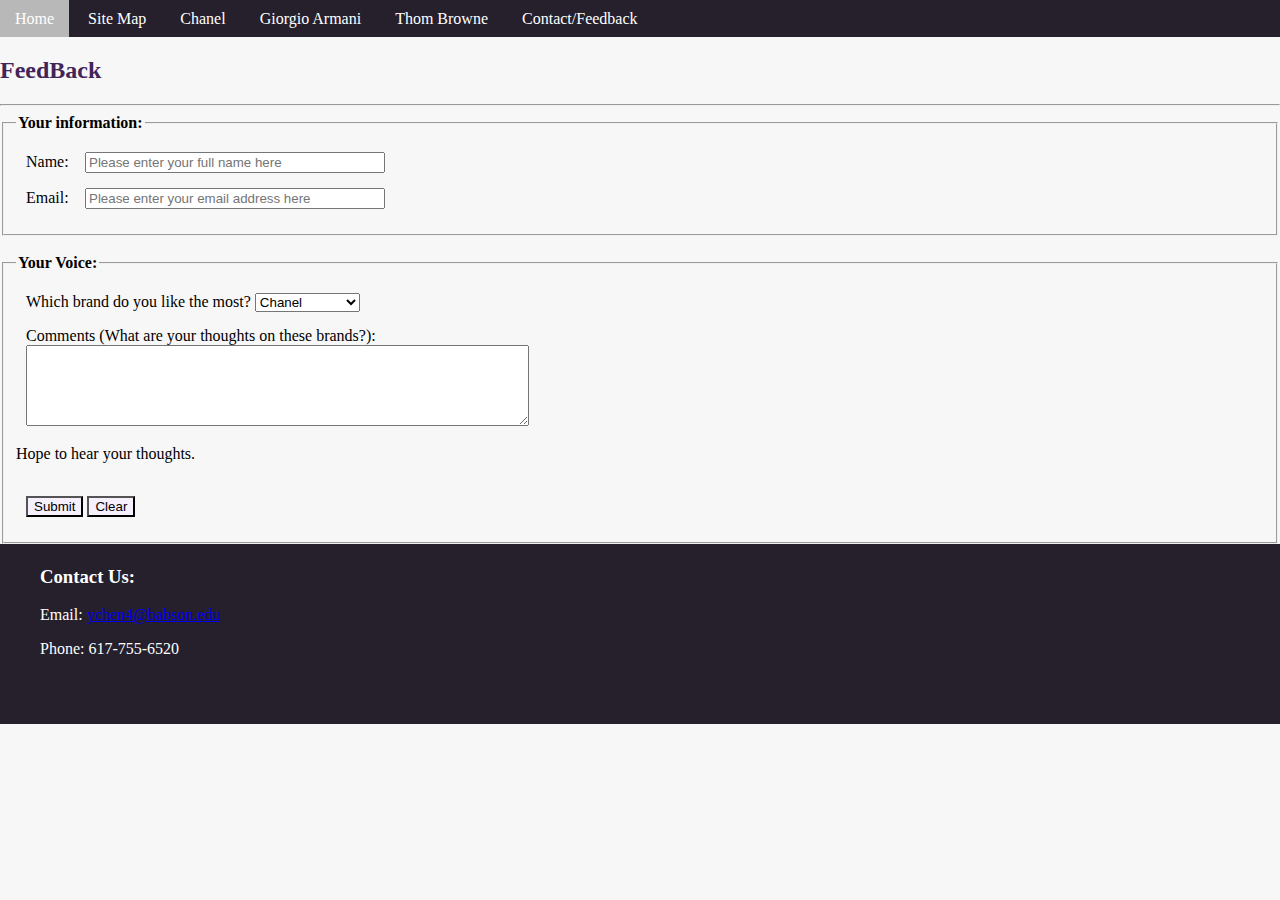
<file: website-design/contact.html>
<!DOCTYPE html>
<html lang="en">
  <head>
    <meta charset="UTF-8" />
    <meta http-equiv="X-UA-Compatible" content="IE=edge" />
    <meta name="author" content="Yvonne Chen" />
    <meta name="description" content="gets contact info."/>
    <meta name="keywords" content="contact" />
    <meta name="viewport" content="width=device-width, initial-scale=1.0" />
    <link rel="stylesheet" href="./style/style.css" />
    <title>Contact</title>
    <link rel="icon" href="favicon.ico" type="image/x-icon">
    <style>
      body {
        background-color: rgb(248, 247, 248);
      }

      h2 {
        color: rgb(65, 36, 88);
        font-family: cursive;
      }
      .input {
        margin: 15px 10px;
        width: 100%;
      }

      .fix-width-label {
        display: inline-block;
        width: 55px;
      }

      .input input[type="text"] {
        width: 300px;
      }

      button {
        background-color: rgb(246, 239, 252);
      }
    </style>
  </head>
  <body>
    <nav>
      <ul>
        <li>
          <a class="act" href="index.html">Home</a>
        </li>

        <li>
          <a href="sitemap.html">Site Map</a>
        </li>

        <li>
          <a href="chanel.html">Chanel</a>
        </li>

        <li>
          <a href="armani.html">Giorgio Armani</a>
        </li>

        <li>
          <a href="tb.html">Thom Browne</a>
        </li>

        <li>
          <a href="contact.html">Contact/Feedback</a>
        </li>
      </ul>
    </nav>

    <main>
      <div>
        <h2>FeedBack</h2>
        <hr />
        <form>
          <fieldset>
            <legend><b>Your information:</b></legend>

            <div class="input">
              <label class="fix-width-label" for="name">Name:</label>
              <input
                id="name"
                type="text"
                placeholder="Please enter your full name here"
              />
            </div>

            <div class="input">
              <label class="fix-width-label" for="email">Email:</label>
              <input
                id="email"
                type="text"
                placeholder="Please enter your email address here"
              />
            </div>
          </fieldset>
          <br />

          <fieldset>
            <legend><b>Your Voice:</b></legend>
            <div class="input">
              <label for="type">Which brand do you like the most?</label>
              <select name="brands" id="hov">
                <option value="Chanel">Chanel</option>
                <option value="Armani">Armani</option>
                <option value="Thom Browne">Thom Browne</option>
                <option value="Others">Others</option>
              </select>
            </div>

            <div class="input">
              <label for="comment"
                >Comments (What are your thoughts on these brands?):</label
              >
              <br />
              <textarea name="text" id="comment" cols="60" rows="5"></textarea>
            </div>
            <div>Hope to hear your thoughts.</div>
            <br />

            <div class="input">
              <button type="submit">Submit</button>
              <button type="reset">Clear</button>
            </div>
          </fieldset>
        </form>
      </div>
    </main>
    <footer>
      <h3>Contact Us:</h3>
      <p>Email: <a href="mailto:ychen4@babson.edu"> ychen4@babson.edu</a></p>
      <p>Phone: 617-755-6520</p>
    </footer>
  </body>
</html>
</file>
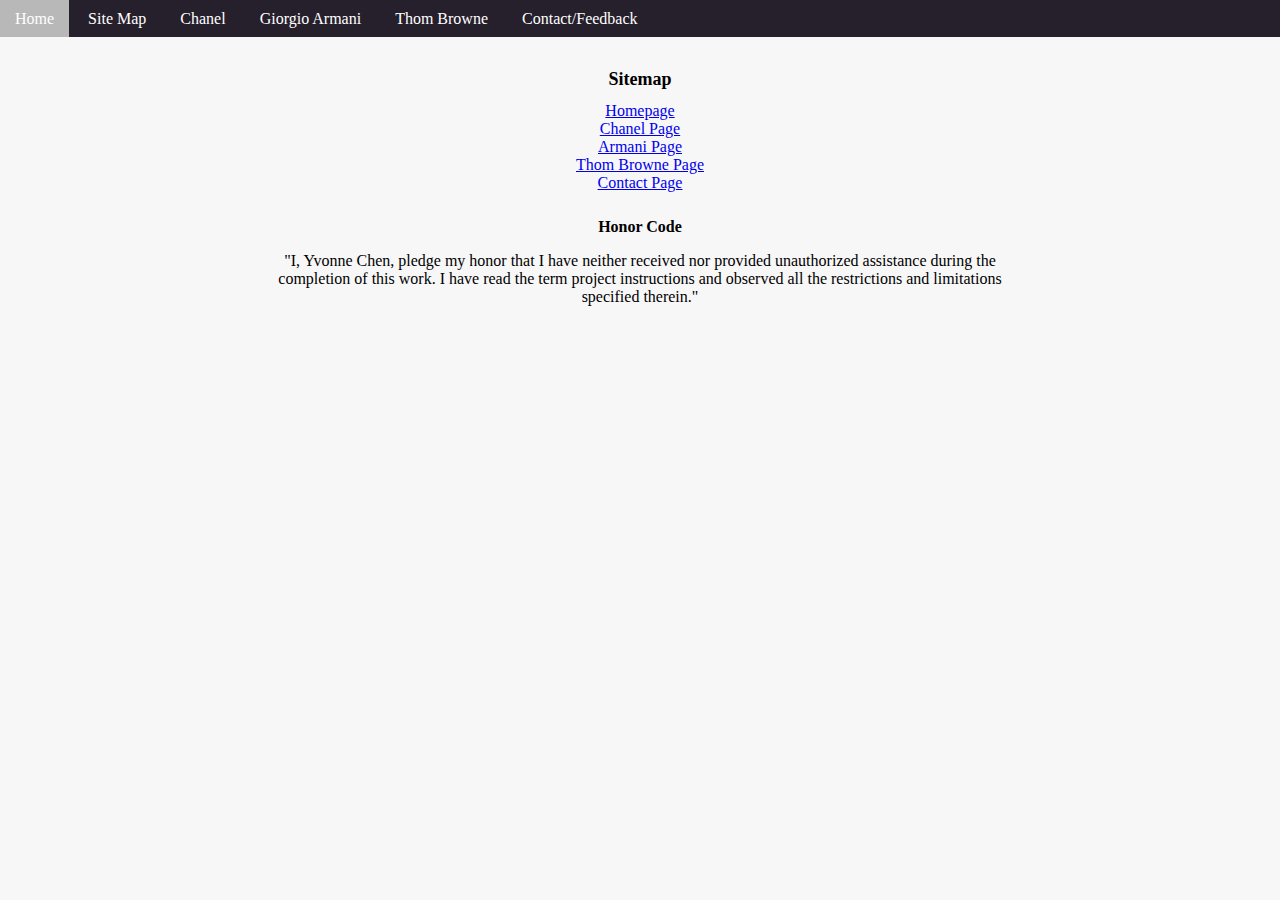
<file: website-design/sitemap.html>
<!DOCTYPE html>
<html lang="en">
  <head>
    <meta charset="UTF-8" />
    <meta http-equiv="X-UA-Compatible" content="IE=edge" />
    <meta name="author" content="Yvonne Chen" />
    <meta name="description" content="This website gives content intro."/>
    <meta name="keywords" content="site" />
    <meta name="viewport" content="width=device-width, initial-scale=1.0" />
    <link rel="stylesheet" href="./style/style.css" />
    <title>Sitemap</title>
    <link rel="icon" href="favicon.ico" type="image/x-icon">
    <style>
      body {
        background-color: rgb(248, 247, 248);
      }
      h1 {
        text-align: center;
        padding-top: 20px;
      }

      h3 {
        padding-top: 10px;
      }

      p {
        text-align: center;
      }

      ul.ll {
        list-style-type: none;

        padding: 0;

        margin: 0;
      }

      .sitemap li a {
        text-decoration: none;
      }

      #center {
        text-align: center;
      }

      #honorcode {
        margin-left: 20%;
        margin-right: 20%;
      }

      .site {
        font-size: 18px;
      }

      h3 {
        font-size: 16px;
      }
    </style>
  </head>
  <body>
    <nav>
      <ul>
        <li>
          <a class="active" href="index.html">Home</a>
        </li>

        <li>
          <a href="sitemap.html">Site Map</a>
        </li>

        <li>
          <a href="chanel.html">Chanel</a>
        </li>

        <li>
          <a href="armani.html">Giorgio Armani</a>
        </li>

        <li>
          <a href="tb.html">Thom Browne</a>
        </li>

        <li>
          <a href="contact.html">Contact/Feedback</a>
        </li>
      </ul>
    </nav>

    <div id="center">
      <h1 class="site">Sitemap</h1>

      <ul class="ll">
        <li><a class="sitemap" href="index.html">Homepage</a></li>
        <li><a class="sitemap" href="chanel.html">Chanel Page</a></li>
        <li><a class="sitemap" href="armani.html">Armani Page</a></li>
        <li><a class="sitemap" href="tb.html">Thom Browne Page</a></li>
        <li><a class="sitemap" href="contact.html">Contact Page</a></li>
      </ul>

      <h3>Honor Code</h3>
      <p id="honorcode">
        "I, Yvonne Chen, pledge my honor that I have neither received nor
        provided unauthorized assistance during the completion of this work. I
        have read the term project instructions and observed all the
        restrictions and limitations specified therein."
      </p>
    </div>
  </body>
</html>
</file>
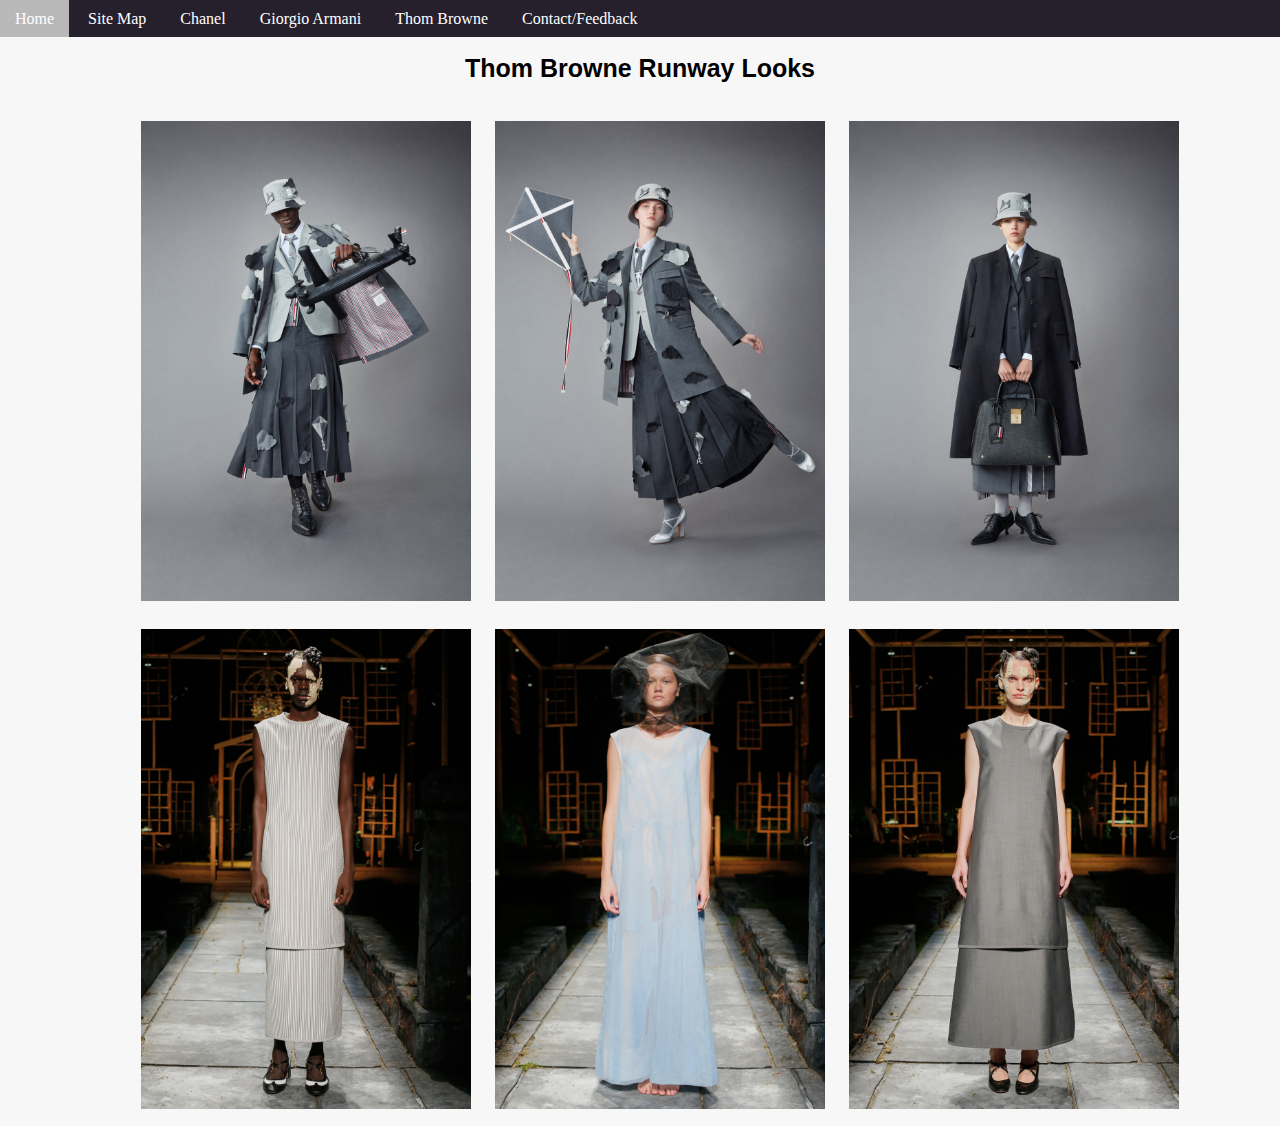
<file: website-design/tb.html>
<!DOCTYPE html>
<html lang="en">
  <head>
    <meta charset="UTF-8" />
    <meta http-equiv="X-UA-Compatible" content="IE=edge" />
    <meta name="author" content="Yvonne Chen" />
    <meta name="description" content="This website introduces Thom Browne." />
    <meta name="keywords" content="Thom Browne,fashion" />
    <meta name="viewport" content="width=device-width, initial-scale=1.0" />
    <link rel="stylesheet" href="./style/style.css" />
    <title>Thmo Browne</title>
    <link rel="icon" href="favicon.ico" type="image/x-icon" />
    <style>
      body {
        background-color: rgb(248, 247, 248);
      }

      img {
        height: 500px;
        padding: 10px 10px;
      }

      table {
        margin-left: 10%;
        margin-top: 2%;
      }

      h3 {
        padding-top: 10px;
      }

      table {
        margin-left: 10%;
        margin-top: 2%;
      }

      .cap {
        font-size: 25px;
        text-align: center;
        font-family: "Lucida Sans", "Lucida Sans Regular", "Lucida Grande",
          "Lucida Sans Unicode", Geneva, Verdana, sans-serif;
      }
    </style>
  </head>
  <body>
    <nav>
      <ul>
        <li>
          <a class="active" href="index.html">Home</a>
        </li>

        <li>
          <a href="sitemap.html">Site Map</a>
        </li>

        <li>
          <a href="chanel.html">Chanel</a>
        </li>

        <li>
          <a href="armani.html">Giorgio Armani</a>
        </li>

        <li>
          <a href="tb.html">Thom Browne</a>
        </li>

        <li>
          <a href="contact.html">Contact/Feedback</a>
        </li>
      </ul>
    </nav>

    <h1 id="caption" class="cap">Thom Browne Runway Looks</h1>
    <table>
      <tr>
        <td>
          <img
            id="lk"
            src="images/tba.jpg"
            alt="Look1"
            title="Look1"
            width="350"
            height="700"
          />
        </td>
        <td>
          <img
            id="lk"
            src="images/tbb.jpg"
            alt="Look2"
            title="Look2"
            width="350"
            height="700"
          />
        </td>
        <td>
          <img
            id="lk"
            src="images/tbc.jpg"
            alt="Look3"
            title="Look3"
            width="350"
            height="700"
          />
        </td>
      </tr>
      <tr>
        <td>
          <img
            id="lk"
            src="images/tbm.jpg"
            alt="Look4"
            title="Look4"
            width="350"
            height="700"
          />
        </td>
        <td>
          <img
            id="lk"
            src="images/tbd.jpg"
            alt="Look5"
            title="Look5"
            width="350"
            height="700"
          />
        </td>
        <td>
          <img
            id="lk"
            src="images/tbe.jpg"
            alt="Look6"
            title="Look6"
            width="350"
            height="700"
          />
        </td>
      </tr>
    </table>

    <!--jvscript show title of the photos mouseover-->
    <!--mouseover enlarge-->
  </body>
</html>
</file>
<file: style.css>
* {
  box-sizing: border-box;
}

html,
body,
ul {
  padding: 0px;
  margin: 0px;
}

nav {
  background-color: #261f2c;
}

nav ul {
  list-style: none;
}

nav ul li {
  display: inline-block;
  padding: 10px 15px 9px 15px !important;
}

nav ul li a {
  color: white;
  text-decoration: none;
  font-family: serif;
}

nav ul li:hover {
  background-color: #b9b8b9;
}

footer {
  background-color: #261f2c;
  color: rgb(255, 255, 255);
  width: 100%;
  padding:3px 40px;
  height: 20vh;
}
</file>
<file: website-design/style/style.css>
* {
  box-sizing: border-box;
}

html,
body,
ul {
  padding: 0px;
  margin: 0px;
}

nav {
  background-color: #261f2c;
}

nav ul {
  list-style: none;
}

nav ul li {
  display: inline-block;
  padding: 10px 15px 9px 15px !important;
}

nav ul li a {
  color: white;
  text-decoration: none;
  font-family: serif;
}

nav ul li:hover {
  background-color: #b9b8b9;
}

footer {
  background-color: #261f2c;
  color: rgb(255, 255, 255);
  width: 100%;
  padding:3px 40px;
  height: 20vh;
}
</file>
